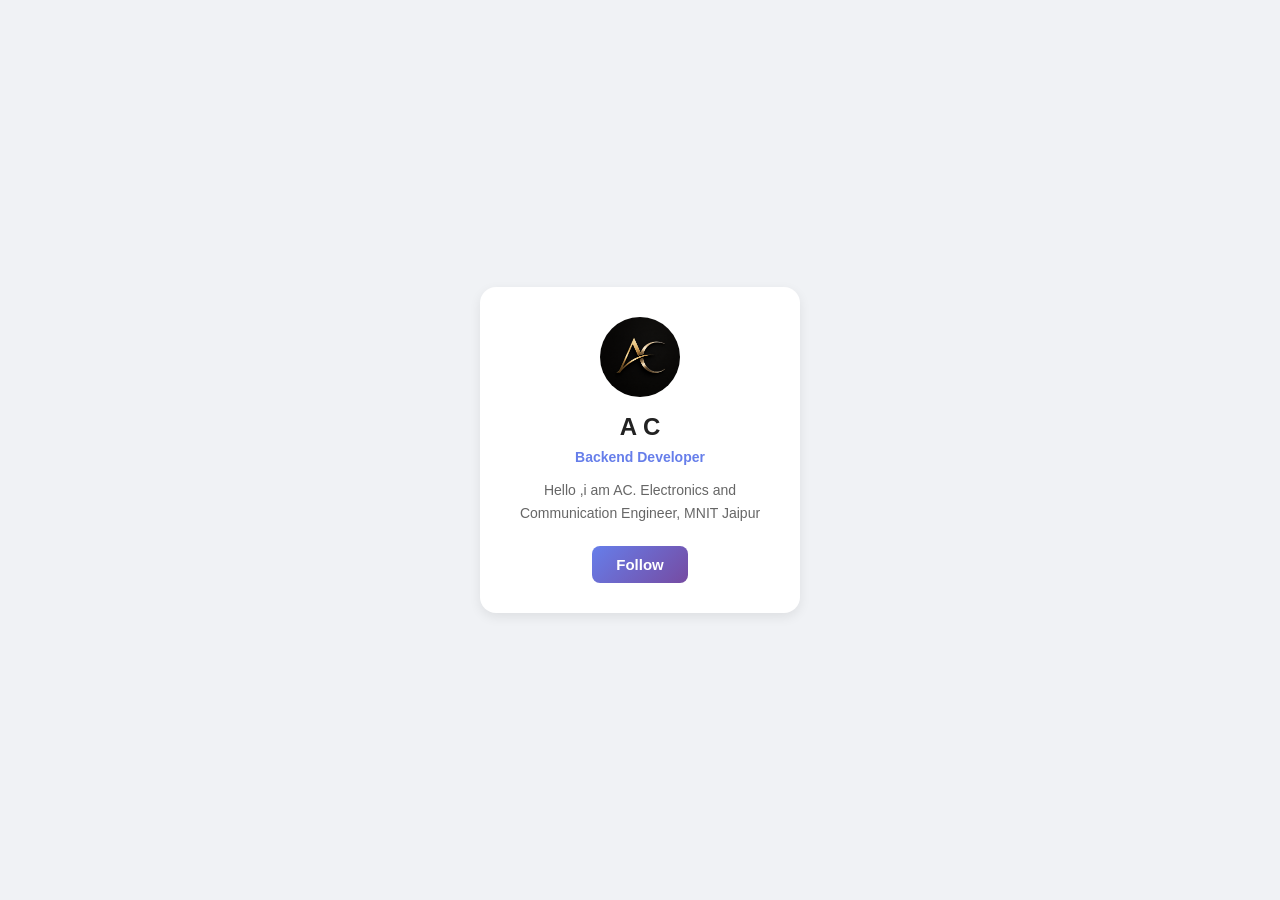
<file: index.html>
<!DOCTYPE html>
<html lang="en">
<head>
    <meta charset="UTF-8">
    <meta name="viewport" content="width=device-width, initial-scale=1.0">
    <title>Profile Card</title>
    <link rel="stylesheet" href="profile.css">
</head>
<body>

    <div class="profile-card">

        <!-- Profile Photo -->
        <div class="avatar">
            <img
                src=".\profile.png"
                alt="AC"
            >
        </div>

        <!-- Profile Information -->
        <h2>A C</h2>
        <p class="role">Backend Developer</p>

        <p class="bio">Hello ,i am AC. 
            Electronics and Communication Engineer,
            MNIT Jaipur
        </p>

        <!-- Follow Button -->
        <button class="follow-btn">Follow</button>

    </div>

</body>

</html>
</file>
<file: profile.css>
/* Reset default browser spacing */
* {
    margin: 0;
    padding: 0;
    box-sizing: border-box;
}

/* Page styling */
body {
    font-family: Arial, sans-serif;
    background-color: #f0f2f5;
    min-height: 100vh;

    display: flex;
    justify-content: center;
    align-items: center;

    padding: 20px;
}

/* Profile card */
.profile-card {
    background-color: white;
    width: 320px;
    max-width: 100%;
    padding: 30px 24px;

    text-align: center;
    border-radius: 16px;
    box-shadow: 0 4px 12px rgba(0, 0, 0, 0.08);

    transition:
        box-shadow 0.3s ease,
        transform 0.3s ease;
}

/* Card hover effect */
.profile-card:hover {
    box-shadow: 0 8px 24px rgba(0, 0, 0, 0.15);
    transform: translateY(-4px);
}

/* Circular photo container */
.avatar {
    width: 80px;
    height: 80px;
    margin: 0 auto 16px;

    border-radius: 50%;
    overflow: hidden;
}

/* Profile image */
.avatar img {
    width: 100%;
    height: 100%;
    object-fit: cover;
    display: block;

    transition: transform 0.3s ease;
}

/* Photo zoom effect */
.avatar img:hover {
    transform: scale(1.1);
}

/* Name */
.profile-card h2 {
    font-size: 24px;
    color: #222;
    margin-bottom: 8px;
}

/* Job title */
.role {
    color: #667eea;
    font-size: 14px;
    font-weight: bold;
    margin-bottom: 14px;
}

/* Biography */
.bio {
    color: #666;
    font-size: 14px;
    line-height: 1.6;
    margin-bottom: 22px;
}

/* Follow button */
.follow-btn {
    background: linear-gradient(
        135deg,
        #667eea,
        #764ba2
    );

    color: white;
    border: none;
    padding: 10px 24px;
    border-radius: 8px;

    font-size: 15px;
    font-weight: bold;
    cursor: pointer;

    transition:
        filter 0.3s ease,
        transform 0.2s ease;
}

/* Button hover effect */
.follow-btn:hover {
    filter: brightness(1.1);
    transform: translateY(-2px);
}

/* Button pressed effect */
.follow-btn:active {
    transform: scale(0.95);
}

/* Keyboard accessibility */
.follow-btn:focus-visible {
    outline: 3px solid #a5b4fc;
    outline-offset: 4px;
}
</file>
